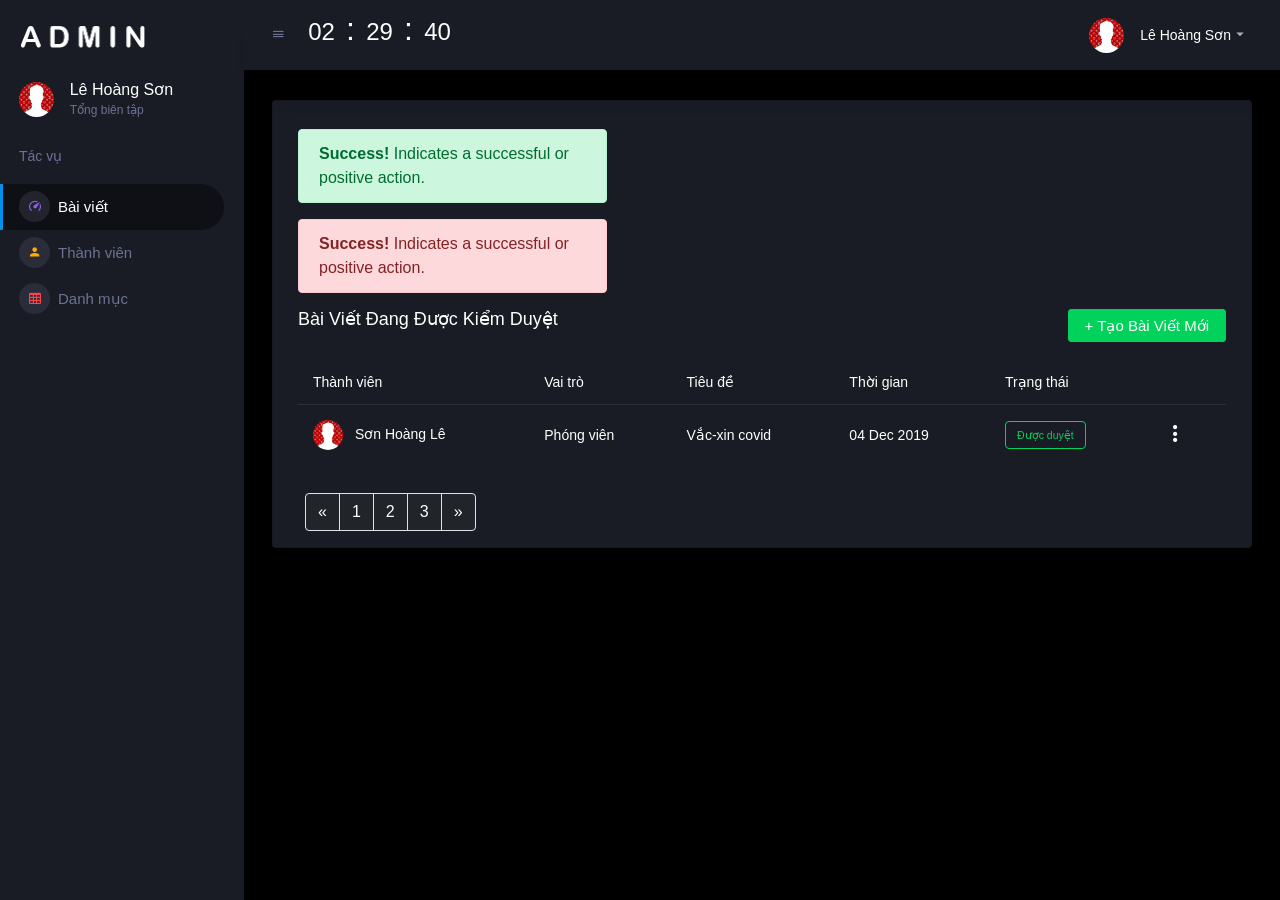
<file: template/index.html>
<!DOCTYPE html>
<html lang="en">
  <head>
    <!-- Required meta tags -->
    <meta charset="utf-8">
    <meta name="viewport" content="width=device-width, initial-scale=1, shrink-to-fit=no">
    <title>Admin</title>
    
    <!-- plugins:css -->
    <link rel="stylesheet" href="assets/vendors/mdi/css/materialdesignicons.min.css">
    <link rel="stylesheet" href="assets/vendors/css/vendor.bundle.base.css">
    <!-- endinject -->

    <!-- Plugin css for this page -->
    <link rel="stylesheet" href="assets/vendors/jvectormap/jquery-jvectormap.css">
    <link rel="stylesheet" href="assets/vendors/flag-icon-css/css/flag-icon.min.css">
    <link rel="stylesheet" href="assets/vendors/owl-carousel-2/owl.carousel.min.css">
    <link rel="stylesheet" href="assets/vendors/owl-carousel-2/owl.theme.default.min.css">
    <!-- End plugin css for this page -->

    <!-- Clock card -->
    <link rel="stylesheet" href="https://cdnjs.cloudflare.com/ajax/libs/twitter-bootstrap/4.0.0-beta.2/css/bootstrap.min.css" />
    <script src="https://cdnjs.cloudflare.com/ajax/libs/jquery/3.1.1/jquery.min.js"></script>
    <!-- CCEnd -->

    <!-- Layout styles -->
    <link rel="stylesheet" href="assets/css/style.css">
    <!-- End layout styles -->
    <link rel="shortcut icon" href="assets/images/web-logo.png" />
  </head>
  <body>
    <div class="container-scroller">
      <!-- sidebar -->
      <nav class="sidebar sidebar-offcanvas" id="sidebar">
        <div class="sidebar-brand-wrapper d-none d-lg-flex align-items-center justify-content-center fixed-top">
          <a class="sidebar-brand brand-logo" href="../template/index.html"><img src="assets/images/logo-Admin.svg" alt="logo" /></a>
          <a class="sidebar-brand brand-logo-mini" href="../template/index.html"><img src="assets/images/logo-mini-a.svg" alt="logo" /></a>
        </div>
        <ul class="nav">
          <li class="nav-item profile">
            <div class="profile-desc">
              <div class="profile-pic">
                <div class="count-indicator">
                  <img class="img-xs rounded-circle " src="assets/images/faces/face25.jpg" alt="">
                </div>
                <div class="profile-name">
                  <h5 class="mb-0 font-weight-normal">Lê Hoàng Sơn</h5>
                  <span>Tổng biên tập</span>
                </div>
              </div>
            </div>
          </li>

          <!-- Task -->
          <li class="nav-item nav-category">
            <span class="nav-link">Tác vụ</span>
          </li>
          <li class="nav-item menu-items">
            <a class="nav-link" href="/template/index.html">
              <span class="menu-icon">
                <i class="mdi mdi-speedometer"></i>
              </span>
              <span class="menu-title">Bài viết</span>
            </a>
          </li>
          </li>
          <li class="nav-item menu-items">
            <a class="nav-link" href="./pages/user/User.html">
              <span class="menu-icon">
                <i class="mdi mdi-account"></i>
              </span>
              <span class="menu-title">Thành viên</span>
            </a>
          </li>
          <li class="nav-item menu-items">
            <a class="nav-link" href="../template/pages/category/category.html">
              <span class="menu-icon">
                <i class="mdi mdi-table-large"></i>
              </span>
              <span class="menu-title"> Danh mục </span> </span>
            </a>
          </li>
        </ul>
      </nav>
      
      <!-- partial -->
      <div class="container-fluid page-body-wrapper">
        <!-- partial:partials/_navbar.html -->
        <nav class="navbar p-0 fixed-top d-flex flex-row">
          <div class="navbar-brand-wrapper d-flex d-lg-none align-items-center justify-content-center">
            <a class="navbar-brand brand-logo-mini" href="index.html"><img src="assets/images/logo-mini-a.svg" alt="logo" /></a>
          </div>
          <div class="navbar-menu-wrapper flex-grow d-flex align-items-stretch">
            <button class="navbar-toggler navbar-toggler align-self-center" type="button" data-toggle="minimize">
              <span class="mdi mdi-menu"></span>
            </button>

            <!-- Clock -->
            <ul class="navbar-nav col-md-6">
              <li class="nav-item text-white clock-num">
                <h3 class="card-title text-center clock-text">
                  <div class="mt-2 d-flex flex-wrap justify-content-center">
                  <a><span class="badge hours"></span></a> :
                  <a><span class="badge min"></span></a> :
                  <a><span class="badge sec"></span></a>
                  </div>
                </h3>
              </li>
            </ul>

            <!-- Navbar -->
            <ul class="navbar-nav navbar-nav-right">
              <li class="nav-item dropdown">
                <a class="nav-link" id="profileDropdown" href="#" data-toggle="dropdown">
                  <div class="navbar-profile">
                    <img class="img-xs rounded-circle" src="assets/images/faces/face25.jpg" alt="">
                    <p class="mb-0 d-none d-sm-block navbar-profile-name">Lê Hoàng Sơn</p>
                    <i class="mdi mdi-menu-down d-none d-sm-block"></i>
                  </div>
                </a>
                <div class="dropdown-menu dropdown-menu-right navbar-dropdown preview-list" aria-labelledby="profileDropdown">
                  <h6 class="p-3 mb-0">Trang cá nhân</h6>
                  <div class="dropdown-divider"></div>
                  <a class="dropdown-item preview-item" href="../template/pages/forms/profile.html">
                    <div class="preview-thumbnail">
                      <div class="preview-icon bg-dark rounded-circle">
                        <i class="mdi mdi-settings text-success"></i>
                      </div>
                    </div>
                    <div class="preview-item-content">
                      <p class="preview-subject mb-1">Cài đặt</p>
                    </div>
                  </a>
                  <div class="dropdown-divider"></div>
                  <a class="dropdown-item preview-item" href="../template/pages/Login/login.html">
                    <div class="preview-thumbnail">
                      <div class="preview-icon bg-dark rounded-circle">
                        <i class="mdi mdi-logout text-danger"></i>
                      </div>
                    </div>
                    <div class="preview-item-content">
                      <p class="preview-subject mb-1">Đăng xuất</p>
                    </div>
                  </a>
                </div>
              </li>
            </ul>
          </div>
        </nav>

<!-- Main -->
<div class="main-panel">
  <div class="content-wrapper">
    <div class="row ">
      <div class="col-lg-12 grid-margin stretch-card">
        <div class="card">
          <div class="card-body">

            <div class="alert alert-success col-4">
              <strong>Success!</strong> Indicates a successful or positive action.
            </div>

            <div class="alert alert-danger col-4">
              <strong>Success!</strong> Indicates a successful or positive action.
            </div>
            
            <!-- button new post -->
            <div class="card-title nav-item dropdown d-flex justify-content-between">
              <h4> Bài viết đang được kiểm duyệt </h4>
              <a class="nav-link btn btn-success create-new-button" id="createbuttonDropdown"href="../template/pages/forms/post.html">+ Tạo bài viết mới</a>
            </div>

            <div class="table-responsive">
              <table class="table">
                <thead>
                  <tr>
                    <th> Thành viên </th>
                    <th> Vai trò </th>
                    <th> Tiêu đề </th>
                    <th> Thời gian </th>
                    <th> Trạng thái </th>
                  </tr>
                </thead>
                <tbody>
                  <tr>
                    <td>
                      <img src="assets/images/faces/face25.jpg" alt="image" />
                      <span class="pl-2">Sơn Hoàng Lê</span>
                    </td>
                    <td> Phóng viên </td>
                    <td> Vắc-xin covid </td>
                    <td> 04 Dec 2019 </td>
                    <td>
                      <div class="badge badge-outline-success">Được duyệt</div>
                    </td>

                    <!-- dropdown -->
                    <td>
                      <a href="#" id="profile-dropdown" data-toggle="dropdown"><i class="mdi mdi-dots-vertical"></i></a>
                      <div class="dropdown-menu dropdown-menu-right sidebar-dropdown preview-list" aria-labelledby="profile-dropdown">
                        <a href="#" class="dropdown-item preview-item" id="test-dropdown">
                          <div class="preview-thumbnail">
                            <div class="preview-icon">
                              <i class="mdi mdi-eye text-info"></i>
                            </div>
                          </div>
                          <div class="preview-item-content">
                            <p class="preview-subject ellipsis mb-1 text-small">Xem trước</p>
                          </div>
                        </a>
                        <div class="dropdown-divider"></div>
                        <a href="#" class="dropdown-item preview-item" id="test-dropdown">
                          <div class="preview-thumbnail">
                            <div class="preview-icon">
                              <i class="mdi mdi-border-color text-info"></i>
                            </div>
                          </div>
                          <div class="preview-item-content">
                            <p class="preview-subject ellipsis mb-1 text-small">Chỉnh sửa</p>
                          </div>
                        </a>
                        <div class="dropdown-divider"></div>
                        <a href="#" class="dropdown-item preview-item" id="test-dropdown">
                          <div class="preview-thumbnail">
                            <div class="preview-icon">
                              <i class="mdi mdi-delete text-success"></i>
                            </div>
                          </div>
                          <div class="preview-item-content">
                            <p class="preview-subject ellipsis mb-1 text-small">Xóa</p>
                          </div>
                        </a>
                      </div>
                    </td>
                  </tr>
                  
                </tbody>
              </table>
            </div>
          </div>

          <nav aria-label="Page navigation example">
            <ul class="pagination">
              <li class="page-item">
                <a class="page-link" href="#" aria-label="Previous">
                  <span aria-hidden="true">&laquo;</span>
                </a>
              </li>
              <li class="page-item"><a class="page-link" href="#">1</a></li>
              <li class="page-item"><a class="page-link" href="#">2</a></li>
              <li class="page-item"><a class="page-link" href="#">3</a></li>
              <li class="page-item">
                <a class="page-link" href="#" aria-label="Next">
                  <span aria-hidden="true">&raquo;</span>
                </a>
              </li>
            </ul>
          </nav>

        </div>
      </div>

    </div>
  </div>
  <!-- content-wrapper ends -->
  <!-- footer.html -->
  <footer class="footer">
   
  </footer>
  
</div>
</div>
</div>

    <!-- plugins:js -->
    <script src="assets/vendors/js/vendor.bundle.base.js"></script>
    <script src="assets/vendors/owl-carousel-2/owl.carousel.min.js"></script>
    <script src="assets/js/misc.js"></script>
    <script src="assets/js/clock.js"></script>

  </body>
</html>
</file>
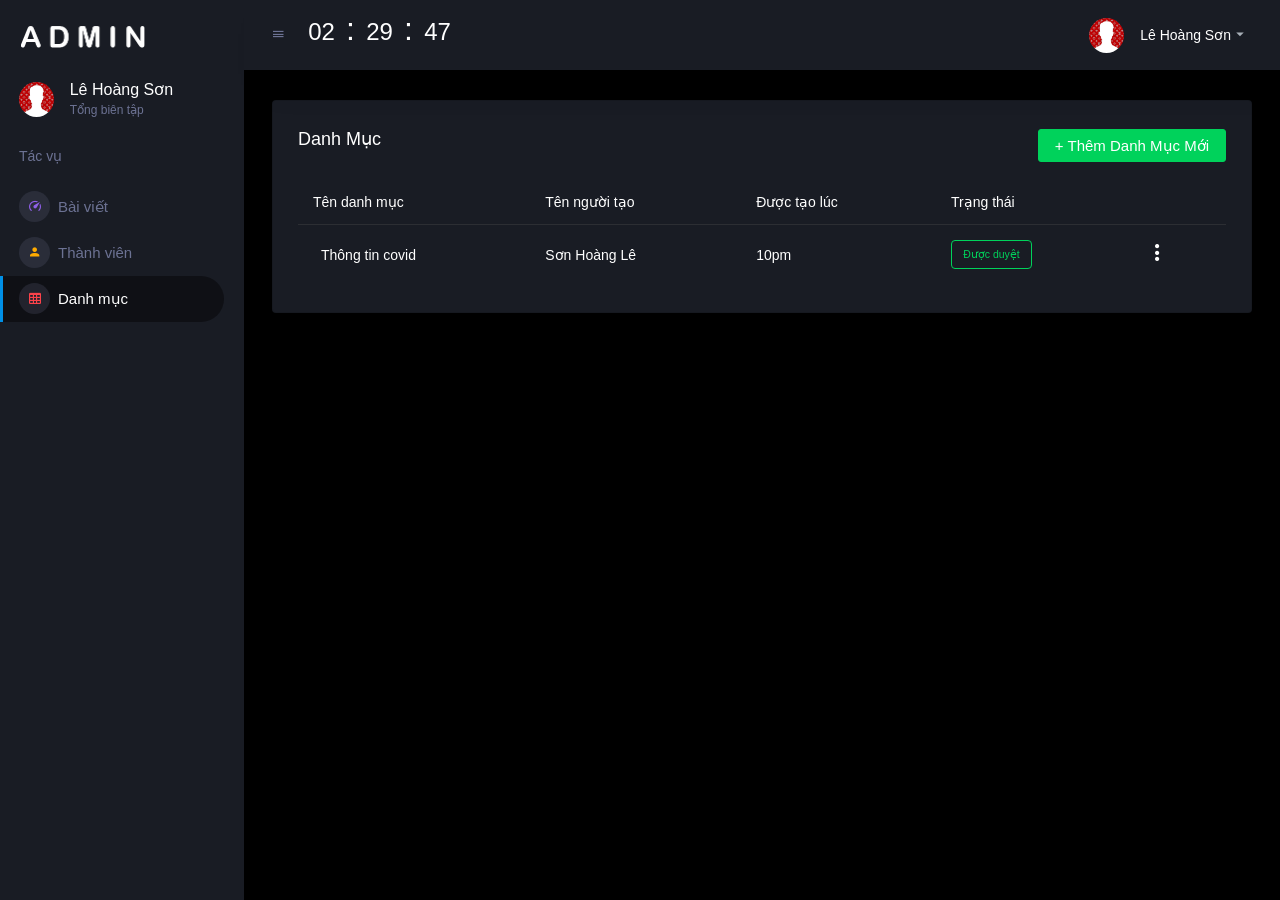
<file: template/pages/category/category.html>
<!DOCTYPE html>
<html lang="en">
  <head>
    <!-- Required meta tags -->
    <meta charset="utf-8">
    <meta name="viewport" content="width=device-width, initial-scale=1, shrink-to-fit=no">
    <title>Danh mục</title>
    <!-- plugins:css -->
    <link rel="stylesheet" href="../../assets/vendors/mdi/css/materialdesignicons.min.css">
    <link rel="stylesheet" href="../../assets/vendors/css/vendor.bundle.base.css">
    <!-- endinject -->

     <!-- Clock card -->
     <link rel="stylesheet" href="https://cdnjs.cloudflare.com/ajax/libs/twitter-bootstrap/4.0.0-beta.2/css/bootstrap.min.css" />
     <script src="https://cdnjs.cloudflare.com/ajax/libs/jquery/3.1.1/jquery.min.js"></script>
     <!-- CCEnd -->

    <!-- Layout styles -->
    <link rel="stylesheet" href="../../assets/css/style.css">
    <!-- End layout styles -->
    <link rel="shortcut icon" href="../../assets/images/web-logo.png" />
  </head>
  <body>
    <div class="container-scroller">
      <!-- partial:../../partials/_sidebar.html -->
      <nav class="sidebar sidebar-offcanvas" id="sidebar">
        <div class="sidebar-brand-wrapper d-none d-lg-flex align-items-center justify-content-center fixed-top">
          <a class="sidebar-brand brand-logo" href="../../index.html"><img src="../../assets/images/logo-Admin.svg" alt="logo" /></a>
          <a class="sidebar-brand brand-logo-mini" href="../../index.html"><img src="../../assets/images/logo-mini-a.svg" alt="logo" /></a>
        </div>
        <ul class="nav">
          <li class="nav-item profile">
            <div class="profile-desc">
              <div class="profile-pic">
                <div class="count-indicator">
                  <img class="img-xs rounded-circle " src="../../assets/images/faces/face25.jpg" alt="">
                </div>
                <div class="profile-name">
                  <h5 class="mb-0 font-weight-normal">Lê Hoàng Sơn</h5>
                  <span>Tổng biên tập</span>
                </div>
              </div>
            </div>
          </li>

          <!-- Task -->
          <li class="nav-item nav-category">
            <span class="nav-link">Tác vụ</span>
          </li>
          <li class="nav-item menu-items">
            <a class="nav-link" href="../../index.html">
              <span class="menu-icon">
                <i class="mdi mdi-speedometer"></i>
              </span>
              <span class="menu-title">Bài viết</span>
            </a>
          </li>
          <li class="nav-item menu-items">
            <a class="nav-link" href="../user/User.html">
              <span class="menu-icon">
                <i class="mdi mdi-account"></i>
              </span>
              <span class="menu-title">Thành viên</span>
            </a>
          </li>
          <li class="nav-item menu-items">
            <a class="nav-link" href="../category/category.html">
              <span class="menu-icon">
                <i class="mdi mdi-table-large"></i>
              </span>
              <span class="menu-title">Danh mục</span>
            </a>
          </li>
        </ul>
      </nav>

      <!-- partial -->
      <div class="container-fluid page-body-wrapper">
        <!-- partial:../../partials/_navbar.html -->
        <nav class="navbar p-0 fixed-top d-flex flex-row">
          <div class="navbar-brand-wrapper d-flex d-lg-none align-items-center justify-content-center">
            <a class="navbar-brand brand-logo-mini" href="../../index.html"><img src="../../assets/images/logo-mini-a.svg" alt="logo" /></a>
          </div>
          <div class="navbar-menu-wrapper flex-grow d-flex align-items-stretch">
            <button class="navbar-toggler navbar-toggler align-self-center" type="button" data-toggle="minimize">
              <span class="mdi mdi-menu"></span>
            </button>

                <!-- Clock -->
                <ul class="navbar-nav col-md-6">
                  <li class="nav-item text-white clock-num">
                    <h3 class="card-title text-center clock-text">
                      <div class="mt-2 d-flex flex-wrap justify-content-center">
                      <a><span class="badge hours"></span></a> :
                      <a><span class="badge min"></span></a> :
                      <a><span class="badge sec"></span></a>
                      </div>
                    </h3>
                  </li>
                </ul>

            <ul class="navbar-nav navbar-nav-right">
              <li class="nav-item dropdown">
                <a class="nav-link" id="profileDropdown" href="#" data-toggle="dropdown">
                  <div class="navbar-profile">
                    <img class="img-xs rounded-circle" src="../../assets/images/faces/face25.jpg" alt="">
                    <p class="mb-0 d-none d-sm-block navbar-profile-name">Lê Hoàng Sơn</p>
                    <i class="mdi mdi-menu-down d-none d-sm-block"></i>
                  </div>
                </a>
                <div class="dropdown-menu dropdown-menu-right navbar-dropdown preview-list" aria-labelledby="profileDropdown">
                  <h6 class="p-3 mb-0">Trang cá nhân</h6>
                  <div class="dropdown-divider"></div>
                  <a class="dropdown-item preview-item" href="../forms/profile.html">
                    <div class="preview-thumbnail">
                      <div class="preview-icon bg-dark rounded-circle">
                        <i class="mdi mdi-settings text-success"></i>
                      </div>
                    </div>
                    <div class="preview-item-content">
                      <p class="preview-subject mb-1">Cài đặt</p>
                    </div>
                  </a>
                  <div class="dropdown-divider"></div>
                  <a class="dropdown-item preview-item" href="../Login/login.html">
                    <div class="preview-thumbnail">
                      <div class="preview-icon bg-dark rounded-circle">
                        <i class="mdi mdi-logout text-danger"></i>
                      </div>
                    </div>
                    <div class="preview-item-content">
                      <p class="preview-subject mb-1">Đăng xuất</p>
                    </div>
                  </a>
                </div>
              </li>
            </ul>
            <button class="navbar-toggler navbar-toggler-right d-lg-none align-self-center" type="button" data-toggle="offcanvas">
              <span class="mdi mdi-format-line-spacing"></span>
            </button>
          </div>
        </nav>

<!-- Main -->
<div class="main-panel">
  <div class="content-wrapper">
    <div class="row">
      <div class="col-lg-12 grid-margin stretch-card">
        <div class="card">
          <div class="card-body">

            <!-- button new cate -->
            <div class="card-title nav-item dropdown d-flex justify-content-between">
            <h4> Danh mục </h4>
            <a class="nav-link btn btn-success create-new-button" id="createbuttonDropdown"href="../template/pages/forms/post.html">+ Thêm danh mục mới</a>
            </div>

            <div class="table-responsive">
              <table class="table">
                <thead>
                  <tr>
                    <th> Tên danh mục  </th>
                    <th> Tên người tạo </th>
                    <th> Được tạo lúc </th>
                    <th> Trạng thái </th>
                  </tr>
                </thead>
                <tbody>
                  <tr>
                    <td>
                      <!-- <img src="assets/images/faces/face1.jpg" alt="image" /> -->
                      <span class="pl-2">Thông tin covid</span>
                    </td>
                    <td> Sơn Hoàng Lê </td>
                    <td> 10pm </td>
                    <td>
                      <div class="badge badge-outline-success">Được duyệt</div>
                    </td>

                    <td>
                      <a href="#" id="profile-dropdown" data-toggle="dropdown"><i class="mdi mdi-dots-vertical"></i></a>
                      <div class="dropdown-menu dropdown-menu-right sidebar-dropdown preview-list" aria-labelledby="profile-dropdown">
                        <a href="#" class="dropdown-item preview-item" id="test-dropdown">
                          <div class="preview-thumbnail">
                            <div class="preview-icon">
                              <i class="mdi mdi-eye text-info"></i>
                            </div>
                          </div>
                          <div class="preview-item-content">
                            <p class="preview-subject ellipsis mb-1 text-small">Xem trước</p>
                          </div>
                        </a>
                        <div class="dropdown-divider"></div>
                        <a href="#" class="dropdown-item preview-item" id="test-dropdown">
                          <div class="preview-thumbnail">
                            <div class="preview-icon">
                              <i class="mdi mdi-border-color text-info"></i>
                            </div>
                          </div>
                          <div class="preview-item-content">
                            <p class="preview-subject ellipsis mb-1 text-small">Chỉnh sửa</p>
                          </div>
                        </a>
                        <div class="dropdown-divider"></div>
                        <a href="#" class="dropdown-item preview-item" id="test-dropdown">
                          <div class="preview-thumbnail">
                            <div class="preview-icon">
                              <i class="mdi mdi-delete text-success"></i>
                            </div>
                          </div>
                          <div class="preview-item-content">
                            <p class="preview-subject ellipsis mb-1 text-small">Xóa</p>
                          </div>
                        </a>
                      </div>
                    </td>

                </tbody>
              </table>
            </div>
          </div>
        </div>
      </div>
    </div>
  </div>
</div>
</div>
</div>

    <!-- plugins:js -->
    <script src="../../assets/vendors/js/vendor.bundle.base.js"></script>
    <script src="../../assets/js/misc.js"></script>
    <script src="../../assets/js/clock.js"></script>
    <!-- End custom js for this page -->
  </body>
</html>
</file>
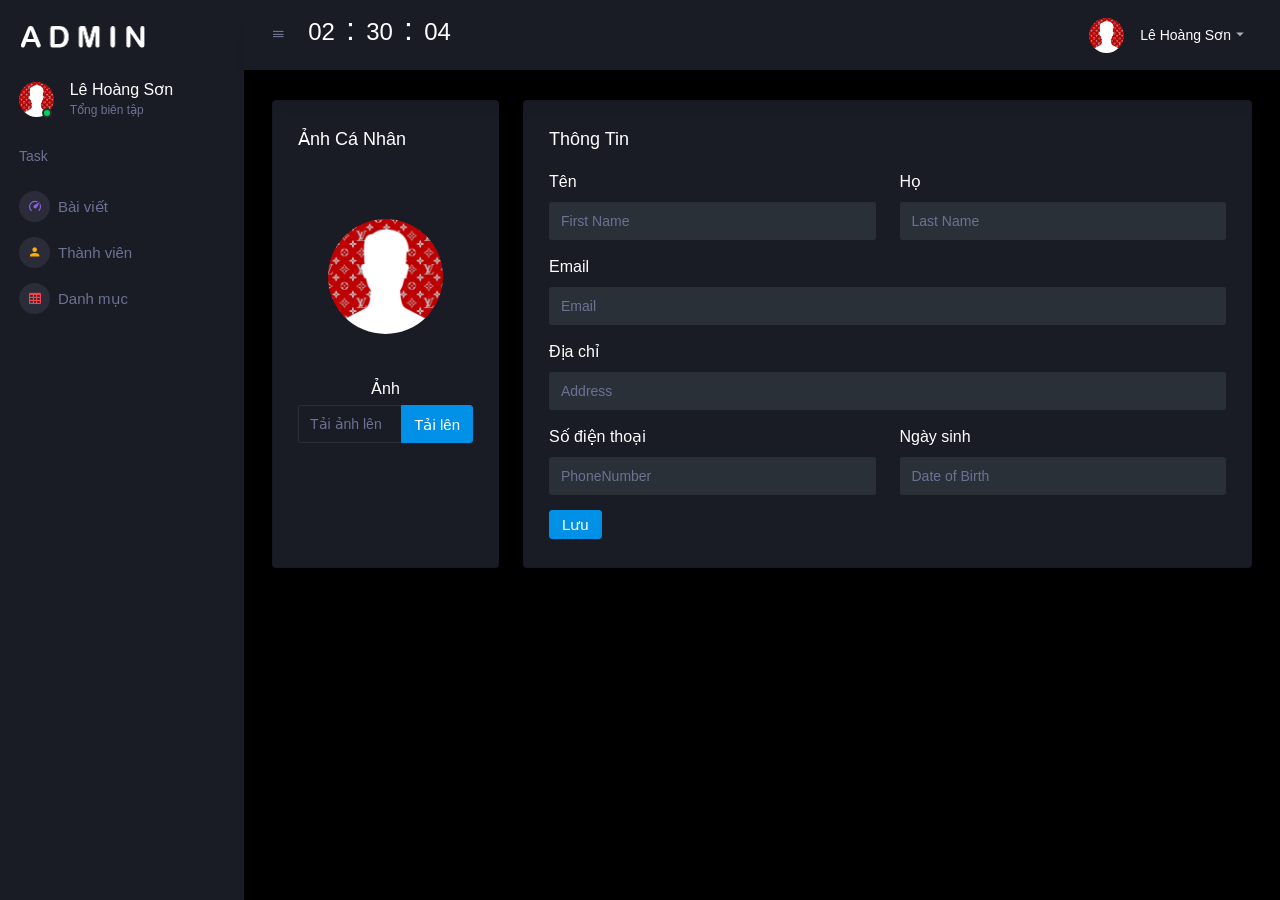
<file: template/pages/forms/profile.html>
<!DOCTYPE html>
<html lang="en">
  <head>
    <!-- Required meta tags -->
    <meta charset="utf-8">
    <meta name="viewport" content="width=device-width, initial-scale=1, shrink-to-fit=no">
    <title>Trang cá nhân</title>
    <!-- plugins:css -->
    <link rel="stylesheet" href="../../assets/vendors/mdi/css/materialdesignicons.min.css">
    <link rel="stylesheet" href="../../assets/vendors/css/vendor.bundle.base.css">
    <!-- endinject -->
    
    <!-- Plugin css for this page -->
    <link rel="stylesheet" href="https://cdnjs.cloudflare.com/ajax/libs/twitter-bootstrap/4.0.0-beta.2/css/bootstrap.min.css" />
    <script src="https://cdnjs.cloudflare.com/ajax/libs/jquery/3.1.1/jquery.min.js"></script>
    <!-- End Plugin css for this page -->

    <!-- inject:css -->
    <!-- endinject -->

    <!-- Layout styles -->
    <link rel="stylesheet" href="../../assets/css/style.css">
    <!-- End layout styles -->
    <link rel="shortcut icon" href="../../assets/images/web-logo.png" />
  </head>
  <body>
    <div class="container-scroller">
      <!-- partial:../../partials/_sidebar.html -->
      <nav class="sidebar sidebar-offcanvas" id="sidebar">
        <div class="sidebar-brand-wrapper d-none d-lg-flex align-items-center justify-content-center fixed-top">
          <a class="sidebar-brand brand-logo" href="index.html"><img src="../../assets/images/logo-Admin.svg" alt="logo" /></a>
          <a class="sidebar-brand brand-logo-mini" href="index.html"><img src="../../assets/images/logo-mini-a.svg" alt="logo" /></a>
        </div>
        <ul class="nav">
          <li class="nav-item profile">
            <div class="profile-desc">
              <div class="profile-pic">
                <div class="count-indicator">
                  <img class="img-xs rounded-circle " src="../../assets/images/faces/face25.jpg" alt="">
                  <span class="count bg-success"></span>
                </div>
                <div class="profile-name">
                  <h5 class="mb-0 font-weight-normal">Lê Hoàng Sơn</h5>
                  <span>Tổng biên tập</span>
                </div>
              </div>
            </div>
          </li>

          <!-- Task -->
          <li class="nav-item nav-category">
            <span class="nav-link">Task</span>
          </li>
          <li class="nav-item menu-items">
            <a class="nav-link" href="../../index.html">
              <span class="menu-icon">
                <i class="mdi mdi-speedometer"></i>
              </span>
              <span class="menu-title">Bài viết</span>
            </a>
          </li>
          </li>
          <li class="nav-item menu-items">
            <a class="nav-link" href="../user/User.html">
              <span class="menu-icon">
                <i class="mdi mdi-account"></i>
              </span>
              <span class="menu-title">Thành viên</span>
            </a>
          </li>
          <li class="nav-item menu-items">
            <a class="nav-link" href="../category/category.html">
              <span class="menu-icon">
                <i class="mdi mdi-table-large"></i>
              </span>
              <span class="menu-title">Danh mục</span>
            </a>
          </li>
        </ul>
      </nav>
      
      <!-- partial -->
      <div class="container-fluid page-body-wrapper">
        <!-- partial:../../partials/_navbar.html -->
        <nav class="navbar p-0 fixed-top d-flex flex-row">
          <div class="navbar-brand-wrapper d-flex d-lg-none align-items-center justify-content-center">
            <a class="navbar-brand brand-logo-mini" href="../../index.html"><img src="../../assets/images/logo-mini-a.svg" alt="logo" /></a>
          </div>
          <div class="navbar-menu-wrapper flex-grow d-flex align-items-stretch">
            <button class="navbar-toggler navbar-toggler align-self-center" type="button" data-toggle="minimize">
              <span class="mdi mdi-menu"></span>
            </button>

            <ul class="navbar-nav col-md-6">
              <li class="nav-item text-white clock-num">
                <h3 class="card-title text-center clock-text">
                  <div class="mt-2 d-flex flex-wrap justify-content-center">
                  <a><span class="badge hours"></span></a> :
                  <a><span class="badge min"></span></a> :
                  <a><span class="badge sec"></span></a>
                  </div>
                </h3>
              </li>
            </ul>

            <ul class="navbar-nav navbar-nav-right">
              <li class="nav-item dropdown">
                <a class="nav-link" id="profileDropdown" href="#" data-toggle="dropdown">
                  <div class="navbar-profile">
                    <img class="img-xs rounded-circle" src="../../assets/images/faces/face25.jpg" alt="">
                    <p class="mb-0 d-none d-sm-block navbar-profile-name">Lê Hoàng Sơn</p>
                    <i class="mdi mdi-menu-down d-none d-sm-block"></i>
                  </div>
                </a>
                <div class="dropdown-menu dropdown-menu-right navbar-dropdown preview-list" aria-labelledby="profileDropdown">
                  <h6 class="p-3 mb-0">Trang cá nhân</h6>
                  <div class="dropdown-divider"></div>
                  <a class="dropdown-item preview-item" href="profile.html">
                    <div class="preview-thumbnail">
                      <div class="preview-icon bg-dark rounded-circle">
                        <i class="mdi mdi-settings text-success"></i>
                      </div>
                    </div>
                    <div class="preview-item-content">
                      <p class="preview-subject mb-1">Cài đặt</p>
                    </div>
                  </a>
                  <div class="dropdown-divider"></div>
                  <a class="dropdown-item preview-item" href="../Login/login.html">
                    <div class="preview-thumbnail">
                      <div class="preview-icon bg-dark rounded-circle">
                        <i class="mdi mdi-logout text-danger"></i>
                      </div>
                    </div>
                    <div class="preview-item-content">
                      <p class="preview-subject mb-1">Đăng xuất</p>
                    </div>
                  </a>
                </div>
              </li>
            </ul>
            <button class="navbar-toggler navbar-toggler-right d-lg-none align-self-center" type="button" data-toggle="offcanvas">
              <span class="mdi mdi-format-line-spacing"></span>
            </button>
          </div>
        </nav>

 <!-- partial -->
<div class="main-panel">
  <div class="content-wrapper">

  <div class="row">
    <div class="col-md-3 grid-margin stretch-card">
      <div class="card">
        <div class="card-body">
            <div class="card-title">
              <h4 class="card-title mb-1">Ảnh cá nhân</h4>
            </div>
            <div class="text-center img-upload">
                <!-- Profile picture image-->
                <img class="img-fluid rounded-circle mb-1" src="../../assets/images/faces/face25.jpg" alt="..." style="max-width: 115px; max-height: 150px">
                
                <!-- Profile picture upload button-->
                <div class="img-button">
                  <form action="">
                    <div class="pro-button pic-button mb-3 form-group">
                      <label for="inputEmail" class="form-label"> Ảnh </label>
                      <input type="file" name="img[]" class="file-upload-default">
                      <div class="input-group col-xs-12">
                        <input type="text" class="form-control file-upload-info" disabled placeholder="Tải ảnh lên">
                        <span class="input-group-append">
                          <button class="file-upload-browse btn btn-primary" type="button">Tải lên</button>
                        </span>
                      </div>
                    </div>
                  </form>
                </div>

            </div>
        </div>
      </div>
    </div>

    <div class="col-md-9 grid-margin stretch-card">
      <div class="card">
        <div class="card-body">
          <div class="flex-row justify-content-between">
            <h4 class="card-title mb-1">Thông tin</h4>

            <!-- form1 -->
            <form class="row g-3">
              <div class="pro-button col-md-6">
                <label for="inputFirstName4" class="form-label">Tên</label>
                <input type="email" class="form-control" id="inputFirstName4" placeholder="First Name">
              </div>
              <div class="pro-button col-md-6">
                <label for="inputLastName4" class="form-label">Họ</label>
                <input type="password" class="form-control" id="inputLastName4" placeholder="Last Name">
              </div>
              <div class="pro-button col-12">
                <label for="inputEmail" class="form-label">Email</label>
                <input type="text" class="form-control" id="inputEmail" placeholder="Email">
              </div>
              <div class="pro-button col-12">
                <label for="inputAddress" class="form-label">Địa chỉ</label>
                <input type="text" class="form-control" id="inputAddress" placeholder="Address">
              </div>
              <div class="pro-button col-md-6">
                <label for="inputPhoneNumber" class="form-label">Số điện thoại</label>
                <input type="text" class="form-control" id="inputPhoneNumber" placeholder="PhoneNumber">
              </div>
              <div class="pro-button col-md-6">
                <label for="inputDateofBirth" class="form-label">Ngày sinh</label>
                <div class="col-md-6">
                </div>
                <input type="text" class="form-control" id="inputDateofBirth" placeholder="Date of Birth">
              </div>
              <div class="col-12 pro-button">
                <button type="submit" class="btn btn-primary">Lưu</button>
              </div>
            </form>
          </div>
        </div>
      </div>
    </div>
  </div>

  </div>
  <!-- content-wrapper ends -->
  <!-- partial -->
</div>
        <!-- main-panel ends -->
      </div>
      <!-- page-body-wrapper ends -->
    </div>

    <!-- plugins:js -->
    <script src="../../assets/vendors/js/vendor.bundle.base.js"></script>
    <script src="../../assets/js/misc.js"></script>
    <script src="../../assets/js/file-upload.js"></script>
    <script src="../../assets/js/clock.js"></script>
    <!-- End custom js for this page -->
  </body>
</html>
</file>
<file: template/assets/vendors/css/vendor.bundle.base.css>
/*
 * Container style
 */
.ps {
  overflow: hidden !important;
  overflow-anchor: none;
  -ms-overflow-style: none;
  touch-action: auto;
  -ms-touch-action: auto;
}

/*
 * Scrollbar rail styles
 */
.ps__rail-x {
  display: none;
  opacity: 0;
  transition: background-color .2s linear, opacity .2s linear;
  -webkit-transition: background-color .2s linear, opacity .2s linear;
  height: 15px;
  /* there must be 'bottom' or 'top' for ps__rail-x */
  bottom: 0px;
  /* please don't change 'position' */
  position: absolute;
}

.ps__rail-y {
  display: none;
  opacity: 0;
  transition: background-color .2s linear, opacity .2s linear;
  -webkit-transition: background-color .2s linear, opacity .2s linear;
  width: 15px;
  /* there must be 'right' or 'left' for ps__rail-y */
  right: 0;
  /* please don't change 'position' */
  position: absolute;
}

.ps--active-x > .ps__rail-x,
.ps--active-y > .ps__rail-y {
  display: block;
  background-color: transparent;
}

.ps:hover > .ps__rail-x,
.ps:hover > .ps__rail-y,
.ps--focus > .ps__rail-x,
.ps--focus > .ps__rail-y,
.ps--scrolling-x > .ps__rail-x,
.ps--scrolling-y > .ps__rail-y {
  opacity: 0.6;
}

.ps .ps__rail-x:hover,
.ps .ps__rail-y:hover,
.ps .ps__rail-x:focus,
.ps .ps__rail-y:focus,
.ps .ps__rail-x.ps--clicking,
.ps .ps__rail-y.ps--clicking {
  background-color: #eee;
  opacity: 0.9;
}

/*
 * Scrollbar thumb styles
 */
.ps__thumb-x {
  background-color: #aaa;
  border-radius: 6px;
  transition: background-color .2s linear, height .2s ease-in-out;
  -webkit-transition: background-color .2s linear, height .2s ease-in-out;
  height: 6px;
  /* there must be 'bottom' for ps__thumb-x */
  bottom: 2px;
  /* please don't change 'position' */
  position: absolute;
}

.ps__thumb-y {
  background-color: #aaa;
  border-radius: 6px;
  transition: background-color .2s linear, width .2s ease-in-out;
  -webkit-transition: background-color .2s linear, width .2s ease-in-out;
  width: 6px;
  /* there must be 'right' for ps__thumb-y */
  right: 2px;
  /* please don't change 'position' */
  position: absolute;
}

.ps__rail-x:hover > .ps__thumb-x,
.ps__rail-x:focus > .ps__thumb-x,
.ps__rail-x.ps--clicking .ps__thumb-x {
  background-color: #999;
  height: 11px;
}

.ps__rail-y:hover > .ps__thumb-y,
.ps__rail-y:focus > .ps__thumb-y,
.ps__rail-y.ps--clicking .ps__thumb-y {
  background-color: #999;
  width: 11px;
}

/* MS supports */
@supports (-ms-overflow-style: none) {
  .ps {
    overflow: auto !important;
  }
}

@media screen and (-ms-high-contrast: active), (-ms-high-contrast: none) {
  .ps {
    overflow: auto !important;
  }
}
</file>
<file: template/assets/vendors/flag-icon-css/css/flag-icon.min.css>
.flag-icon-background{background-size:contain;background-position:50%;background-repeat:no-repeat}.flag-icon{background-size:contain;background-position:50%;background-repeat:no-repeat;position:relative;display:inline-block;width:1.33333333em;line-height:1em}.flag-icon:before{content:'\00a0'}.flag-icon.flag-icon-squared{width:1em}.flag-icon-ad{background-image:url(../flags/4x3/ad.svg)}.flag-icon-ad.flag-icon-squared{background-image:url(../flags/1x1/ad.svg)}.flag-icon-ae{background-image:url(../flags/4x3/ae.svg)}.flag-icon-ae.flag-icon-squared{background-image:url(../flags/1x1/ae.svg)}.flag-icon-af{background-image:url(../flags/4x3/af.svg)}.flag-icon-af.flag-icon-squared{background-image:url(../flags/1x1/af.svg)}.flag-icon-ag{background-image:url(../flags/4x3/ag.svg)}.flag-icon-ag.flag-icon-squared{background-image:url(../flags/1x1/ag.svg)}.flag-icon-ai{background-image:url(../flags/4x3/ai.svg)}.flag-icon-ai.flag-icon-squared{background-image:url(../flags/1x1/ai.svg)}.flag-icon-al{background-image:url(../flags/4x3/al.svg)}.flag-icon-al.flag-icon-squared{background-image:url(../flags/1x1/al.svg)}.flag-icon-am{background-image:url(../flags/4x3/am.svg)}.flag-icon-am.flag-icon-squared{background-image:url(../flags/1x1/am.svg)}.flag-icon-ao{background-image:url(../flags/4x3/ao.svg)}.flag-icon-ao.flag-icon-squared{background-image:url(../flags/1x1/ao.svg)}.flag-icon-aq{background-image:url(../flags/4x3/aq.svg)}.flag-icon-aq.flag-icon-squared{background-image:url(../flags/1x1/aq.svg)}.flag-icon-ar{background-image:url(../flags/4x3/ar.svg)}.flag-icon-ar.flag-icon-squared{background-image:url(../flags/1x1/ar.svg)}.flag-icon-as{background-image:url(../flags/4x3/as.svg)}.flag-icon-as.flag-icon-squared{background-image:url(../flags/1x1/as.svg)}.flag-icon-at{background-image:url(../flags/4x3/at.svg)}.flag-icon-at.flag-icon-squared{background-image:url(../flags/1x1/at.svg)}.flag-icon-au{background-image:url(../flags/4x3/au.svg)}.flag-icon-au.flag-icon-squared{background-image:url(../flags/1x1/au.svg)}.flag-icon-aw{background-image:url(../flags/4x3/aw.svg)}.flag-icon-aw.flag-icon-squared{background-image:url(../flags/1x1/aw.svg)}.flag-icon-ax{background-image:url(../flags/4x3/ax.svg)}.flag-icon-ax.flag-icon-squared{background-image:url(../flags/1x1/ax.svg)}.flag-icon-az{background-image:url(../flags/4x3/az.svg)}.flag-icon-az.flag-icon-squared{background-image:url(../flags/1x1/az.svg)}.flag-icon-ba{background-image:url(../flags/4x3/ba.svg)}.flag-icon-ba.flag-icon-squared{background-image:url(../flags/1x1/ba.svg)}.flag-icon-bb{background-image:url(../flags/4x3/bb.svg)}.flag-icon-bb.flag-icon-squared{background-image:url(../flags/1x1/bb.svg)}.flag-icon-bd{background-image:url(../flags/4x3/bd.svg)}.flag-icon-bd.flag-icon-squared{background-image:url(../flags/1x1/bd.svg)}.flag-icon-be{background-image:url(../flags/4x3/be.svg)}.flag-icon-be.flag-icon-squared{background-image:url(../flags/1x1/be.svg)}.flag-icon-bf{background-image:url(../flags/4x3/bf.svg)}.flag-icon-bf.flag-icon-squared{background-image:url(../flags/1x1/bf.svg)}.flag-icon-bg{background-image:url(../flags/4x3/bg.svg)}.flag-icon-bg.flag-icon-squared{background-image:url(../flags/1x1/bg.svg)}.flag-icon-bh{background-image:url(../flags/4x3/bh.svg)}.flag-icon-bh.flag-icon-squared{background-image:url(../flags/1x1/bh.svg)}.flag-icon-bi{background-image:url(../flags/4x3/bi.svg)}.flag-icon-bi.flag-icon-squared{background-image:url(../flags/1x1/bi.svg)}.flag-icon-bj{background-image:url(../flags/4x3/bj.svg)}.flag-icon-bj.flag-icon-squared{background-image:url(../flags/1x1/bj.svg)}.flag-icon-bl{background-image:url(../flags/4x3/bl.svg)}.flag-icon-bl.flag-icon-squared{background-image:url(../flags/1x1/bl.svg)}.flag-icon-bm{background-image:url(../flags/4x3/bm.svg)}.flag-icon-bm.flag-icon-squared{background-image:url(../flags/1x1/bm.svg)}.flag-icon-bn{background-image:url(../flags/4x3/bn.svg)}.flag-icon-bn.flag-icon-squared{background-image:url(../flags/1x1/bn.svg)}.flag-icon-bo{background-image:url(../flags/4x3/bo.svg)}.flag-icon-bo.flag-icon-squared{background-image:url(../flags/1x1/bo.svg)}.flag-icon-bq{background-image:url(../flags/4x3/bq.svg)}.flag-icon-bq.flag-icon-squared{background-image:url(../flags/1x1/bq.svg)}.flag-icon-br{background-image:url(../flags/4x3/br.svg)}.flag-icon-br.flag-icon-squared{background-image:url(../flags/1x1/br.svg)}.flag-icon-bs{background-image:url(../flags/4x3/bs.svg)}.flag-icon-bs.flag-icon-squared{background-image:url(../flags/1x1/bs.svg)}.flag-icon-bt{background-image:url(../flags/4x3/bt.svg)}.flag-icon-bt.flag-icon-squared{background-image:url(../flags/1x1/bt.svg)}.flag-icon-bv{background-image:url(../flags/4x3/bv.svg)}.flag-icon-bv.flag-icon-squared{background-image:url(../flags/1x1/bv.svg)}.flag-icon-bw{background-image:url(../flags/4x3/bw.svg)}.flag-icon-bw.flag-icon-squared{background-image:url(../flags/1x1/bw.svg)}.flag-icon-by{background-image:url(../flags/4x3/by.svg)}.flag-icon-by.flag-icon-squared{background-image:url(../flags/1x1/by.svg)}.flag-icon-bz{background-image:url(../flags/4x3/bz.svg)}.flag-icon-bz.flag-icon-squared{background-image:url(../flags/1x1/bz.svg)}.flag-icon-ca{background-image:url(../flags/4x3/ca.svg)}.flag-icon-ca.flag-icon-squared{background-image:url(../flags/1x1/ca.svg)}.flag-icon-cc{background-image:url(../flags/4x3/cc.svg)}.flag-icon-cc.flag-icon-squared{background-image:url(../flags/1x1/cc.svg)}.flag-icon-cd{background-image:url(../flags/4x3/cd.svg)}.flag-icon-cd.flag-icon-squared{background-image:url(../flags/1x1/cd.svg)}.flag-icon-cf{background-image:url(../flags/4x3/cf.svg)}.flag-icon-cf.flag-icon-squared{background-image:url(../flags/1x1/cf.svg)}.flag-icon-cg{background-image:url(../flags/4x3/cg.svg)}.flag-icon-cg.flag-icon-squared{background-image:url(../flags/1x1/cg.svg)}.flag-icon-ch{background-image:url(../flags/4x3/ch.svg)}.flag-icon-ch.flag-icon-squared{background-image:url(../flags/1x1/ch.svg)}.flag-icon-ci{background-image:url(../flags/4x3/ci.svg)}.flag-icon-ci.flag-icon-squared{background-image:url(../flags/1x1/ci.svg)}.flag-icon-ck{background-image:url(../flags/4x3/ck.svg)}.flag-icon-ck.flag-icon-squared{background-image:url(../flags/1x1/ck.svg)}.flag-icon-cl{background-image:url(../flags/4x3/cl.svg)}.flag-icon-cl.flag-icon-squared{background-image:url(../flags/1x1/cl.svg)}.flag-icon-cm{background-image:url(../flags/4x3/cm.svg)}.flag-icon-cm.flag-icon-squared{background-image:url(../flags/1x1/cm.svg)}.flag-icon-cn{background-image:url(../flags/4x3/cn.svg)}.flag-icon-cn.flag-icon-squared{background-image:url(../flags/1x1/cn.svg)}.flag-icon-co{background-image:url(../flags/4x3/co.svg)}.flag-icon-co.flag-icon-squared{background-image:url(../flags/1x1/co.svg)}.flag-icon-cr{background-image:url(../flags/4x3/cr.svg)}.flag-icon-cr.flag-icon-squared{background-image:url(../flags/1x1/cr.svg)}.flag-icon-cu{background-image:url(../flags/4x3/cu.svg)}.flag-icon-cu.flag-icon-squared{background-image:url(../flags/1x1/cu.svg)}.flag-icon-cv{background-image:url(../flags/4x3/cv.svg)}.flag-icon-cv.flag-icon-squared{background-image:url(../flags/1x1/cv.svg)}.flag-icon-cw{background-image:url(../flags/4x3/cw.svg)}.flag-icon-cw.flag-icon-squared{background-image:url(../flags/1x1/cw.svg)}.flag-icon-cx{background-image:url(../flags/4x3/cx.svg)}.flag-icon-cx.flag-icon-squared{background-image:url(../flags/1x1/cx.svg)}.flag-icon-cy{background-image:url(../flags/4x3/cy.svg)}.flag-icon-cy.flag-icon-squared{background-image:url(../flags/1x1/cy.svg)}.flag-icon-cz{background-image:url(../flags/4x3/cz.svg)}.flag-icon-cz.flag-icon-squared{background-image:url(../flags/1x1/cz.svg)}.flag-icon-de{background-image:url(../flags/4x3/de.svg)}.flag-icon-de.flag-icon-squared{background-image:url(../flags/1x1/de.svg)}.flag-icon-dj{background-image:url(../flags/4x3/dj.svg)}.flag-icon-dj.flag-icon-squared{background-image:url(../flags/1x1/dj.svg)}.flag-icon-dk{background-image:url(../flags/4x3/dk.svg)}.flag-icon-dk.flag-icon-squared{background-image:url(../flags/1x1/dk.svg)}.flag-icon-dm{background-image:url(../flags/4x3/dm.svg)}.flag-icon-dm.flag-icon-squared{background-image:url(../flags/1x1/dm.svg)}.flag-icon-do{background-image:url(../flags/4x3/do.svg)}.flag-icon-do.flag-icon-squared{background-image:url(../flags/1x1/do.svg)}.flag-icon-dz{background-image:url(../flags/4x3/dz.svg)}.flag-icon-dz.flag-icon-squared{background-image:url(../flags/1x1/dz.svg)}.flag-icon-ec{background-image:url(../flags/4x3/ec.svg)}.flag-icon-ec.flag-icon-squared{background-image:url(../flags/1x1/ec.svg)}.flag-icon-ee{background-image:url(../flags/4x3/ee.svg)}.flag-icon-ee.flag-icon-squared{background-image:url(../flags/1x1/ee.svg)}.flag-icon-eg{background-image:url(../flags/4x3/eg.svg)}.flag-icon-eg.flag-icon-squared{background-image:url(../flags/1x1/eg.svg)}.flag-icon-eh{background-image:url(../flags/4x3/eh.svg)}.flag-icon-eh.flag-icon-squared{background-image:url(../flags/1x1/eh.svg)}.flag-icon-er{background-image:url(../flags/4x3/er.svg)}.flag-icon-er.flag-icon-squared{background-image:url(../flags/1x1/er.svg)}.flag-icon-es{background-image:url(../flags/4x3/es.svg)}.flag-icon-es.flag-icon-squared{background-image:url(../flags/1x1/es.svg)}.flag-icon-et{background-image:url(../flags/4x3/et.svg)}.flag-icon-et.flag-icon-squared{background-image:url(../flags/1x1/et.svg)}.flag-icon-fi{background-image:url(../flags/4x3/fi.svg)}.flag-icon-fi.flag-icon-squared{background-image:url(../flags/1x1/fi.svg)}.flag-icon-fj{background-image:url(../flags/4x3/fj.svg)}.flag-icon-fj.flag-icon-squared{background-image:url(../flags/1x1/fj.svg)}.flag-icon-fk{background-image:url(../flags/4x3/fk.svg)}.flag-icon-fk.flag-icon-squared{background-image:url(../flags/1x1/fk.svg)}.flag-icon-fm{background-image:url(../flags/4x3/fm.svg)}.flag-icon-fm.flag-icon-squared{background-image:url(../flags/1x1/fm.svg)}.flag-icon-fo{background-image:url(../flags/4x3/fo.svg)}.flag-icon-fo.flag-icon-squared{background-image:url(../flags/1x1/fo.svg)}.flag-icon-fr{background-image:url(../flags/4x3/fr.svg)}.flag-icon-fr.flag-icon-squared{background-image:url(../flags/1x1/fr.svg)}.flag-icon-ga{background-image:url(../flags/4x3/ga.svg)}.flag-icon-ga.flag-icon-squared{background-image:url(../flags/1x1/ga.svg)}.flag-icon-gb{background-image:url(../flags/4x3/gb.svg)}.flag-icon-gb.flag-icon-squared{background-image:url(../flags/1x1/gb.svg)}.flag-icon-gd{background-image:url(../flags/4x3/gd.svg)}.flag-icon-gd.flag-icon-squared{background-image:url(../flags/1x1/gd.svg)}.flag-icon-ge{background-image:url(../flags/4x3/ge.svg)}.flag-icon-ge.flag-icon-squared{background-image:url(../flags/1x1/ge.svg)}.flag-icon-gf{background-image:url(../flags/4x3/gf.svg)}.flag-icon-gf.flag-icon-squared{background-image:url(../flags/1x1/gf.svg)}.flag-icon-gg{background-image:url(../flags/4x3/gg.svg)}.flag-icon-gg.flag-icon-squared{background-image:url(../flags/1x1/gg.svg)}.flag-icon-gh{background-image:url(../flags/4x3/gh.svg)}.flag-icon-gh.flag-icon-squared{background-image:url(../flags/1x1/gh.svg)}.flag-icon-gi{background-image:url(../flags/4x3/gi.svg)}.flag-icon-gi.flag-icon-squared{background-image:url(../flags/1x1/gi.svg)}.flag-icon-gl{background-image:url(../flags/4x3/gl.svg)}.flag-icon-gl.flag-icon-squared{background-image:url(../flags/1x1/gl.svg)}.flag-icon-gm{background-image:url(../flags/4x3/gm.svg)}.flag-icon-gm.flag-icon-squared{background-image:url(../flags/1x1/gm.svg)}.flag-icon-gn{background-image:url(../flags/4x3/gn.svg)}.flag-icon-gn.flag-icon-squared{background-image:url(../flags/1x1/gn.svg)}.flag-icon-gp{background-image:url(../flags/4x3/gp.svg)}.flag-icon-gp.flag-icon-squared{background-image:url(../flags/1x1/gp.svg)}.flag-icon-gq{background-image:url(../flags/4x3/gq.svg)}.flag-icon-gq.flag-icon-squared{background-image:url(../flags/1x1/gq.svg)}.flag-icon-gr{background-image:url(../flags/4x3/gr.svg)}.flag-icon-gr.flag-icon-squared{background-image:url(../flags/1x1/gr.svg)}.flag-icon-gs{background-image:url(../flags/4x3/gs.svg)}.flag-icon-gs.flag-icon-squared{background-image:url(../flags/1x1/gs.svg)}.flag-icon-gt{background-image:url(../flags/4x3/gt.svg)}.flag-icon-gt.flag-icon-squared{background-image:url(../flags/1x1/gt.svg)}.flag-icon-gu{background-image:url(../flags/4x3/gu.svg)}.flag-icon-gu.flag-icon-squared{background-image:url(../flags/1x1/gu.svg)}.flag-icon-gw{background-image:url(../flags/4x3/gw.svg)}.flag-icon-gw.flag-icon-squared{background-image:url(../flags/1x1/gw.svg)}.flag-icon-gy{background-image:url(../flags/4x3/gy.svg)}.flag-icon-gy.flag-icon-squared{background-image:url(../flags/1x1/gy.svg)}.flag-icon-hk{background-image:url(../flags/4x3/hk.svg)}.flag-icon-hk.flag-icon-squared{background-image:url(../flags/1x1/hk.svg)}.flag-icon-hm{background-image:url(../flags/4x3/hm.svg)}.flag-icon-hm.flag-icon-squared{background-image:url(../flags/1x1/hm.svg)}.flag-icon-hn{background-image:url(../flags/4x3/hn.svg)}.flag-icon-hn.flag-icon-squared{background-image:url(../flags/1x1/hn.svg)}.flag-icon-hr{background-image:url(../flags/4x3/hr.svg)}.flag-icon-hr.flag-icon-squared{background-image:url(../flags/1x1/hr.svg)}.flag-icon-ht{background-image:url(../flags/4x3/ht.svg)}.flag-icon-ht.flag-icon-squared{background-image:url(../flags/1x1/ht.svg)}.flag-icon-hu{background-image:url(../flags/4x3/hu.svg)}.flag-icon-hu.flag-icon-squared{background-image:url(../flags/1x1/hu.svg)}.flag-icon-id{background-image:url(../flags/4x3/id.svg)}.flag-icon-id.flag-icon-squared{background-image:url(../flags/1x1/id.svg)}.flag-icon-ie{background-image:url(../flags/4x3/ie.svg)}.flag-icon-ie.flag-icon-squared{background-image:url(../flags/1x1/ie.svg)}.flag-icon-il{background-image:url(../flags/4x3/il.svg)}.flag-icon-il.flag-icon-squared{background-image:url(../flags/1x1/il.svg)}.flag-icon-im{background-image:url(../flags/4x3/im.svg)}.flag-icon-im.flag-icon-squared{background-image:url(../flags/1x1/im.svg)}.flag-icon-in{background-image:url(../flags/4x3/in.svg)}.flag-icon-in.flag-icon-squared{background-image:url(../flags/1x1/in.svg)}.flag-icon-io{background-image:url(../flags/4x3/io.svg)}.flag-icon-io.flag-icon-squared{background-image:url(../flags/1x1/io.svg)}.flag-icon-iq{background-image:url(../flags/4x3/iq.svg)}.flag-icon-iq.flag-icon-squared{background-image:url(../flags/1x1/iq.svg)}.flag-icon-ir{background-image:url(../flags/4x3/ir.svg)}.flag-icon-ir.flag-icon-squared{background-image:url(../flags/1x1/ir.svg)}.flag-icon-is{background-image:url(../flags/4x3/is.svg)}.flag-icon-is.flag-icon-squared{background-image:url(../flags/1x1/is.svg)}.flag-icon-it{background-image:url(../flags/4x3/it.svg)}.flag-icon-it.flag-icon-squared{background-image:url(../flags/1x1/it.svg)}.flag-icon-je{background-image:url(../flags/4x3/je.svg)}.flag-icon-je.flag-icon-squared{background-image:url(../flags/1x1/je.svg)}.flag-icon-jm{background-image:url(../flags/4x3/jm.svg)}.flag-icon-jm.flag-icon-squared{background-image:url(../flags/1x1/jm.svg)}.flag-icon-jo{background-image:url(../flags/4x3/jo.svg)}.flag-icon-jo.flag-icon-squared{background-image:url(../flags/1x1/jo.svg)}.flag-icon-jp{background-image:url(../flags/4x3/jp.svg)}.flag-icon-jp.flag-icon-squared{background-image:url(../flags/1x1/jp.svg)}.flag-icon-ke{background-image:url(../flags/4x3/ke.svg)}.flag-icon-ke.flag-icon-squared{background-image:url(../flags/1x1/ke.svg)}.flag-icon-kg{background-image:url(../flags/4x3/kg.svg)}.flag-icon-kg.flag-icon-squared{background-image:url(../flags/1x1/kg.svg)}.flag-icon-kh{background-image:url(../flags/4x3/kh.svg)}.flag-icon-kh.flag-icon-squared{background-image:url(../flags/1x1/kh.svg)}.flag-icon-ki{background-image:url(../flags/4x3/ki.svg)}.flag-icon-ki.flag-icon-squared{background-image:url(../flags/1x1/ki.svg)}.flag-icon-km{background-image:url(../flags/4x3/km.svg)}.flag-icon-km.flag-icon-squared{background-image:url(../flags/1x1/km.svg)}.flag-icon-kn{background-image:url(../flags/4x3/kn.svg)}.flag-icon-kn.flag-icon-squared{background-image:url(../flags/1x1/kn.svg)}.flag-icon-kp{background-image:url(../flags/4x3/kp.svg)}.flag-icon-kp.flag-icon-squared{background-image:url(../flags/1x1/kp.svg)}.flag-icon-kr{background-image:url(../flags/4x3/kr.svg)}.flag-icon-kr.flag-icon-squared{background-image:url(../flags/1x1/kr.svg)}.flag-icon-kw{background-image:url(../flags/4x3/kw.svg)}.flag-icon-kw.flag-icon-squared{background-image:url(../flags/1x1/kw.svg)}.flag-icon-ky{background-image:url(../flags/4x3/ky.svg)}.flag-icon-ky.flag-icon-squared{background-image:url(../flags/1x1/ky.svg)}.flag-icon-kz{background-image:url(../flags/4x3/kz.svg)}.flag-icon-kz.flag-icon-squared{background-image:url(../flags/1x1/kz.svg)}.flag-icon-la{background-image:url(../flags/4x3/la.svg)}.flag-icon-la.flag-icon-squared{background-image:url(../flags/1x1/la.svg)}.flag-icon-lb{background-image:url(../flags/4x3/lb.svg)}.flag-icon-lb.flag-icon-squared{background-image:url(../flags/1x1/lb.svg)}.flag-icon-lc{background-image:url(../flags/4x3/lc.svg)}.flag-icon-lc.flag-icon-squared{background-image:url(../flags/1x1/lc.svg)}.flag-icon-li{background-image:url(../flags/4x3/li.svg)}.flag-icon-li.flag-icon-squared{background-image:url(../flags/1x1/li.svg)}.flag-icon-lk{background-image:url(../flags/4x3/lk.svg)}.flag-icon-lk.flag-icon-squared{background-image:url(../flags/1x1/lk.svg)}.flag-icon-lr{background-image:url(../flags/4x3/lr.svg)}.flag-icon-lr.flag-icon-squared{background-image:url(../flags/1x1/lr.svg)}.flag-icon-ls{background-image:url(../flags/4x3/ls.svg)}.flag-icon-ls.flag-icon-squared{background-image:url(../flags/1x1/ls.svg)}.flag-icon-lt{background-image:url(../flags/4x3/lt.svg)}.flag-icon-lt.flag-icon-squared{background-image:url(../flags/1x1/lt.svg)}.flag-icon-lu{background-image:url(../flags/4x3/lu.svg)}.flag-icon-lu.flag-icon-squared{background-image:url(../flags/1x1/lu.svg)}.flag-icon-lv{background-image:url(../flags/4x3/lv.svg)}.flag-icon-lv.flag-icon-squared{background-image:url(../flags/1x1/lv.svg)}.flag-icon-ly{background-image:url(../flags/4x3/ly.svg)}.flag-icon-ly.flag-icon-squared{background-image:url(../flags/1x1/ly.svg)}.flag-icon-ma{background-image:url(../flags/4x3/ma.svg)}.flag-icon-ma.flag-icon-squared{background-image:url(../flags/1x1/ma.svg)}.flag-icon-mc{background-image:url(../flags/4x3/mc.svg)}.flag-icon-mc.flag-icon-squared{background-image:url(../flags/1x1/mc.svg)}.flag-icon-md{background-image:url(../flags/4x3/md.svg)}.flag-icon-md.flag-icon-squared{background-image:url(../flags/1x1/md.svg)}.flag-icon-me{background-image:url(../flags/4x3/me.svg)}.flag-icon-me.flag-icon-squared{background-image:url(../flags/1x1/me.svg)}.flag-icon-mf{background-image:url(../flags/4x3/mf.svg)}.flag-icon-mf.flag-icon-squared{background-image:url(../flags/1x1/mf.svg)}.flag-icon-mg{background-image:url(../flags/4x3/mg.svg)}.flag-icon-mg.flag-icon-squared{background-image:url(../flags/1x1/mg.svg)}.flag-icon-mh{background-image:url(../flags/4x3/mh.svg)}.flag-icon-mh.flag-icon-squared{background-image:url(../flags/1x1/mh.svg)}.flag-icon-mk{background-image:url(../flags/4x3/mk.svg)}.flag-icon-mk.flag-icon-squared{background-image:url(../flags/1x1/mk.svg)}.flag-icon-ml{background-image:url(../flags/4x3/ml.svg)}.flag-icon-ml.flag-icon-squared{background-image:url(../flags/1x1/ml.svg)}.flag-icon-mm{background-image:url(../flags/4x3/mm.svg)}.flag-icon-mm.flag-icon-squared{background-image:url(../flags/1x1/mm.svg)}.flag-icon-mn{background-image:url(../flags/4x3/mn.svg)}.flag-icon-mn.flag-icon-squared{background-image:url(../flags/1x1/mn.svg)}.flag-icon-mo{background-image:url(../flags/4x3/mo.svg)}.flag-icon-mo.flag-icon-squared{background-image:url(../flags/1x1/mo.svg)}.flag-icon-mp{background-image:url(../flags/4x3/mp.svg)}.flag-icon-mp.flag-icon-squared{background-image:url(../flags/1x1/mp.svg)}.flag-icon-mq{background-image:url(../flags/4x3/mq.svg)}.flag-icon-mq.flag-icon-squared{background-image:url(../flags/1x1/mq.svg)}.flag-icon-mr{background-image:url(../flags/4x3/mr.svg)}.flag-icon-mr.flag-icon-squared{background-image:url(../flags/1x1/mr.svg)}.flag-icon-ms{background-image:url(../flags/4x3/ms.svg)}.flag-icon-ms.flag-icon-squared{background-image:url(../flags/1x1/ms.svg)}.flag-icon-mt{background-image:url(../flags/4x3/mt.svg)}.flag-icon-mt.flag-icon-squared{background-image:url(../flags/1x1/mt.svg)}.flag-icon-mu{background-image:url(../flags/4x3/mu.svg)}.flag-icon-mu.flag-icon-squared{background-image:url(../flags/1x1/mu.svg)}.flag-icon-mv{background-image:url(../flags/4x3/mv.svg)}.flag-icon-mv.flag-icon-squared{background-image:url(../flags/1x1/mv.svg)}.flag-icon-mw{background-image:url(../flags/4x3/mw.svg)}.flag-icon-mw.flag-icon-squared{background-image:url(../flags/1x1/mw.svg)}.flag-icon-mx{background-image:url(../flags/4x3/mx.svg)}.flag-icon-mx.flag-icon-squared{background-image:url(../flags/1x1/mx.svg)}.flag-icon-my{background-image:url(../flags/4x3/my.svg)}.flag-icon-my.flag-icon-squared{background-image:url(../flags/1x1/my.svg)}.flag-icon-mz{background-image:url(../flags/4x3/mz.svg)}.flag-icon-mz.flag-icon-squared{background-image:url(../flags/1x1/mz.svg)}.flag-icon-na{background-image:url(../flags/4x3/na.svg)}.flag-icon-na.flag-icon-squared{background-image:url(../flags/1x1/na.svg)}.flag-icon-nc{background-image:url(../flags/4x3/nc.svg)}.flag-icon-nc.flag-icon-squared{background-image:url(../flags/1x1/nc.svg)}.flag-icon-ne{background-image:url(../flags/4x3/ne.svg)}.flag-icon-ne.flag-icon-squared{background-image:url(../flags/1x1/ne.svg)}.flag-icon-nf{background-image:url(../flags/4x3/nf.svg)}.flag-icon-nf.flag-icon-squared{background-image:url(../flags/1x1/nf.svg)}.flag-icon-ng{background-image:url(../flags/4x3/ng.svg)}.flag-icon-ng.flag-icon-squared{background-image:url(../flags/1x1/ng.svg)}.flag-icon-ni{background-image:url(../flags/4x3/ni.svg)}.flag-icon-ni.flag-icon-squared{background-image:url(../flags/1x1/ni.svg)}.flag-icon-nl{background-image:url(../flags/4x3/nl.svg)}.flag-icon-nl.flag-icon-squared{background-image:url(../flags/1x1/nl.svg)}.flag-icon-no{background-image:url(../flags/4x3/no.svg)}.flag-icon-no.flag-icon-squared{background-image:url(../flags/1x1/no.svg)}.flag-icon-np{background-image:url(../flags/4x3/np.svg)}.flag-icon-np.flag-icon-squared{background-image:url(../flags/1x1/np.svg)}.flag-icon-nr{background-image:url(../flags/4x3/nr.svg)}.flag-icon-nr.flag-icon-squared{background-image:url(../flags/1x1/nr.svg)}.flag-icon-nu{background-image:url(../flags/4x3/nu.svg)}.flag-icon-nu.flag-icon-squared{background-image:url(../flags/1x1/nu.svg)}.flag-icon-nz{background-image:url(../flags/4x3/nz.svg)}.flag-icon-nz.flag-icon-squared{background-image:url(../flags/1x1/nz.svg)}.flag-icon-om{background-image:url(../flags/4x3/om.svg)}.flag-icon-om.flag-icon-squared{background-image:url(../flags/1x1/om.svg)}.flag-icon-pa{background-image:url(../flags/4x3/pa.svg)}.flag-icon-pa.flag-icon-squared{background-image:url(../flags/1x1/pa.svg)}.flag-icon-pe{background-image:url(../flags/4x3/pe.svg)}.flag-icon-pe.flag-icon-squared{background-image:url(../flags/1x1/pe.svg)}.flag-icon-pf{background-image:url(../flags/4x3/pf.svg)}.flag-icon-pf.flag-icon-squared{background-image:url(../flags/1x1/pf.svg)}.flag-icon-pg{background-image:url(../flags/4x3/pg.svg)}.flag-icon-pg.flag-icon-squared{background-image:url(../flags/1x1/pg.svg)}.flag-icon-ph{background-image:url(../flags/4x3/ph.svg)}.flag-icon-ph.flag-icon-squared{background-image:url(../flags/1x1/ph.svg)}.flag-icon-pk{background-image:url(../flags/4x3/pk.svg)}.flag-icon-pk.flag-icon-squared{background-image:url(../flags/1x1/pk.svg)}.flag-icon-pl{background-image:url(../flags/4x3/pl.svg)}.flag-icon-pl.flag-icon-squared{background-image:url(../flags/1x1/pl.svg)}.flag-icon-pm{background-image:url(../flags/4x3/pm.svg)}.flag-icon-pm.flag-icon-squared{background-image:url(../flags/1x1/pm.svg)}.flag-icon-pn{background-image:url(../flags/4x3/pn.svg)}.flag-icon-pn.flag-icon-squared{background-image:url(../flags/1x1/pn.svg)}.flag-icon-pr{background-image:url(../flags/4x3/pr.svg)}.flag-icon-pr.flag-icon-squared{background-image:url(../flags/1x1/pr.svg)}.flag-icon-ps{background-image:url(../flags/4x3/ps.svg)}.flag-icon-ps.flag-icon-squared{background-image:url(../flags/1x1/ps.svg)}.flag-icon-pt{background-image:url(../flags/4x3/pt.svg)}.flag-icon-pt.flag-icon-squared{background-image:url(../flags/1x1/pt.svg)}.flag-icon-pw{background-image:url(../flags/4x3/pw.svg)}.flag-icon-pw.flag-icon-squared{background-image:url(../flags/1x1/pw.svg)}.flag-icon-py{background-image:url(../flags/4x3/py.svg)}.flag-icon-py.flag-icon-squared{background-image:url(../flags/1x1/py.svg)}.flag-icon-qa{background-image:url(../flags/4x3/qa.svg)}.flag-icon-qa.flag-icon-squared{background-image:url(../flags/1x1/qa.svg)}.flag-icon-re{background-image:url(../flags/4x3/re.svg)}.flag-icon-re.flag-icon-squared{background-image:url(../flags/1x1/re.svg)}.flag-icon-ro{background-image:url(../flags/4x3/ro.svg)}.flag-icon-ro.flag-icon-squared{background-image:url(../flags/1x1/ro.svg)}.flag-icon-rs{background-image:url(../flags/4x3/rs.svg)}.flag-icon-rs.flag-icon-squared{background-image:url(../flags/1x1/rs.svg)}.flag-icon-ru{background-image:url(../flags/4x3/ru.svg)}.flag-icon-ru.flag-icon-squared{background-image:url(../flags/1x1/ru.svg)}.flag-icon-rw{background-image:url(../flags/4x3/rw.svg)}.flag-icon-rw.flag-icon-squared{background-image:url(../flags/1x1/rw.svg)}.flag-icon-sa{background-image:url(../flags/4x3/sa.svg)}.flag-icon-sa.flag-icon-squared{background-image:url(../flags/1x1/sa.svg)}.flag-icon-sb{background-image:url(../flags/4x3/sb.svg)}.flag-icon-sb.flag-icon-squared{background-image:url(../flags/1x1/sb.svg)}.flag-icon-sc{background-image:url(../flags/4x3/sc.svg)}.flag-icon-sc.flag-icon-squared{background-image:url(../flags/1x1/sc.svg)}.flag-icon-sd{background-image:url(../flags/4x3/sd.svg)}.flag-icon-sd.flag-icon-squared{background-image:url(../flags/1x1/sd.svg)}.flag-icon-se{background-image:url(../flags/4x3/se.svg)}.flag-icon-se.flag-icon-squared{background-image:url(../flags/1x1/se.svg)}.flag-icon-sg{background-image:url(../flags/4x3/sg.svg)}.flag-icon-sg.flag-icon-squared{background-image:url(../flags/1x1/sg.svg)}.flag-icon-sh{background-image:url(../flags/4x3/sh.svg)}.flag-icon-sh.flag-icon-squared{background-image:url(../flags/1x1/sh.svg)}.flag-icon-si{background-image:url(../flags/4x3/si.svg)}.flag-icon-si.flag-icon-squared{background-image:url(../flags/1x1/si.svg)}.flag-icon-sj{background-image:url(../flags/4x3/sj.svg)}.flag-icon-sj.flag-icon-squared{background-image:url(../flags/1x1/sj.svg)}.flag-icon-sk{background-image:url(../flags/4x3/sk.svg)}.flag-icon-sk.flag-icon-squared{background-image:url(../flags/1x1/sk.svg)}.flag-icon-sl{background-image:url(../flags/4x3/sl.svg)}.flag-icon-sl.flag-icon-squared{background-image:url(../flags/1x1/sl.svg)}.flag-icon-sm{background-image:url(../flags/4x3/sm.svg)}.flag-icon-sm.flag-icon-squared{background-image:url(../flags/1x1/sm.svg)}.flag-icon-sn{background-image:url(../flags/4x3/sn.svg)}.flag-icon-sn.flag-icon-squared{background-image:url(../flags/1x1/sn.svg)}.flag-icon-so{background-image:url(../flags/4x3/so.svg)}.flag-icon-so.flag-icon-squared{background-image:url(../flags/1x1/so.svg)}.flag-icon-sr{background-image:url(../flags/4x3/sr.svg)}.flag-icon-sr.flag-icon-squared{background-image:url(../flags/1x1/sr.svg)}.flag-icon-ss{background-image:url(../flags/4x3/ss.svg)}.flag-icon-ss.flag-icon-squared{background-image:url(../flags/1x1/ss.svg)}.flag-icon-st{background-image:url(../flags/4x3/st.svg)}.flag-icon-st.flag-icon-squared{background-image:url(../flags/1x1/st.svg)}.flag-icon-sv{background-image:url(../flags/4x3/sv.svg)}.flag-icon-sv.flag-icon-squared{background-image:url(../flags/1x1/sv.svg)}.flag-icon-sx{background-image:url(../flags/4x3/sx.svg)}.flag-icon-sx.flag-icon-squared{background-image:url(../flags/1x1/sx.svg)}.flag-icon-sy{background-image:url(../flags/4x3/sy.svg)}.flag-icon-sy.flag-icon-squared{background-image:url(../flags/1x1/sy.svg)}.flag-icon-sz{background-image:url(../flags/4x3/sz.svg)}.flag-icon-sz.flag-icon-squared{background-image:url(../flags/1x1/sz.svg)}.flag-icon-tc{background-image:url(../flags/4x3/tc.svg)}.flag-icon-tc.flag-icon-squared{background-image:url(../flags/1x1/tc.svg)}.flag-icon-td{background-image:url(../flags/4x3/td.svg)}.flag-icon-td.flag-icon-squared{background-image:url(../flags/1x1/td.svg)}.flag-icon-tf{background-image:url(../flags/4x3/tf.svg)}.flag-icon-tf.flag-icon-squared{background-image:url(../flags/1x1/tf.svg)}.flag-icon-tg{background-image:url(../flags/4x3/tg.svg)}.flag-icon-tg.flag-icon-squared{background-image:url(../flags/1x1/tg.svg)}.flag-icon-th{background-image:url(../flags/4x3/th.svg)}.flag-icon-th.flag-icon-squared{background-image:url(../flags/1x1/th.svg)}.flag-icon-tj{background-image:url(../flags/4x3/tj.svg)}.flag-icon-tj.flag-icon-squared{background-image:url(../flags/1x1/tj.svg)}.flag-icon-tk{background-image:url(../flags/4x3/tk.svg)}.flag-icon-tk.flag-icon-squared{background-image:url(../flags/1x1/tk.svg)}.flag-icon-tl{background-image:url(../flags/4x3/tl.svg)}.flag-icon-tl.flag-icon-squared{background-image:url(../flags/1x1/tl.svg)}.flag-icon-tm{background-image:url(../flags/4x3/tm.svg)}.flag-icon-tm.flag-icon-squared{background-image:url(../flags/1x1/tm.svg)}.flag-icon-tn{background-image:url(../flags/4x3/tn.svg)}.flag-icon-tn.flag-icon-squared{background-image:url(../flags/1x1/tn.svg)}.flag-icon-to{background-image:url(../flags/4x3/to.svg)}.flag-icon-to.flag-icon-squared{background-image:url(../flags/1x1/to.svg)}.flag-icon-tr{background-image:url(../flags/4x3/tr.svg)}.flag-icon-tr.flag-icon-squared{background-image:url(../flags/1x1/tr.svg)}.flag-icon-tt{background-image:url(../flags/4x3/tt.svg)}.flag-icon-tt.flag-icon-squared{background-image:url(../flags/1x1/tt.svg)}.flag-icon-tv{background-image:url(../flags/4x3/tv.svg)}.flag-icon-tv.flag-icon-squared{background-image:url(../flags/1x1/tv.svg)}.flag-icon-tw{background-image:url(../flags/4x3/tw.svg)}.flag-icon-tw.flag-icon-squared{background-image:url(../flags/1x1/tw.svg)}.flag-icon-tz{background-image:url(../flags/4x3/tz.svg)}.flag-icon-tz.flag-icon-squared{background-image:url(../flags/1x1/tz.svg)}.flag-icon-ua{background-image:url(../flags/4x3/ua.svg)}.flag-icon-ua.flag-icon-squared{background-image:url(../flags/1x1/ua.svg)}.flag-icon-ug{background-image:url(../flags/4x3/ug.svg)}.flag-icon-ug.flag-icon-squared{background-image:url(../flags/1x1/ug.svg)}.flag-icon-um{background-image:url(../flags/4x3/um.svg)}.flag-icon-um.flag-icon-squared{background-image:url(../flags/1x1/um.svg)}.flag-icon-us{background-image:url(../flags/4x3/us.svg)}.flag-icon-us.flag-icon-squared{background-image:url(../flags/1x1/us.svg)}.flag-icon-uy{background-image:url(../flags/4x3/uy.svg)}.flag-icon-uy.flag-icon-squared{background-image:url(../flags/1x1/uy.svg)}.flag-icon-uz{background-image:url(../flags/4x3/uz.svg)}.flag-icon-uz.flag-icon-squared{background-image:url(../flags/1x1/uz.svg)}.flag-icon-va{background-image:url(../flags/4x3/va.svg)}.flag-icon-va.flag-icon-squared{background-image:url(../flags/1x1/va.svg)}.flag-icon-vc{background-image:url(../flags/4x3/vc.svg)}.flag-icon-vc.flag-icon-squared{background-image:url(../flags/1x1/vc.svg)}.flag-icon-ve{background-image:url(../flags/4x3/ve.svg)}.flag-icon-ve.flag-icon-squared{background-image:url(../flags/1x1/ve.svg)}.flag-icon-vg{background-image:url(../flags/4x3/vg.svg)}.flag-icon-vg.flag-icon-squared{background-image:url(../flags/1x1/vg.svg)}.flag-icon-vi{background-image:url(../flags/4x3/vi.svg)}.flag-icon-vi.flag-icon-squared{background-image:url(../flags/1x1/vi.svg)}.flag-icon-vn{background-image:url(../flags/4x3/vn.svg)}.flag-icon-vn.flag-icon-squared{background-image:url(../flags/1x1/vn.svg)}.flag-icon-vu{background-image:url(../flags/4x3/vu.svg)}.flag-icon-vu.flag-icon-squared{background-image:url(../flags/1x1/vu.svg)}.flag-icon-wf{background-image:url(../flags/4x3/wf.svg)}.flag-icon-wf.flag-icon-squared{background-image:url(../flags/1x1/wf.svg)}.flag-icon-ws{background-image:url(../flags/4x3/ws.svg)}.flag-icon-ws.flag-icon-squared{background-image:url(../flags/1x1/ws.svg)}.flag-icon-ye{background-image:url(../flags/4x3/ye.svg)}.flag-icon-ye.flag-icon-squared{background-image:url(../flags/1x1/ye.svg)}.flag-icon-yt{background-image:url(../flags/4x3/yt.svg)}.flag-icon-yt.flag-icon-squared{background-image:url(../flags/1x1/yt.svg)}.flag-icon-za{background-image:url(../flags/4x3/za.svg)}.flag-icon-za.flag-icon-squared{background-image:url(../flags/1x1/za.svg)}.flag-icon-zm{background-image:url(../flags/4x3/zm.svg)}.flag-icon-zm.flag-icon-squared{background-image:url(../flags/1x1/zm.svg)}.flag-icon-zw{background-image:url(../flags/4x3/zw.svg)}.flag-icon-zw.flag-icon-squared{background-image:url(../flags/1x1/zw.svg)}.flag-icon-es-ca{background-image:url(../flags/4x3/es-ca.svg)}.flag-icon-es-ca.flag-icon-squared{background-image:url(../flags/1x1/es-ca.svg)}.flag-icon-eu{background-image:url(../flags/4x3/eu.svg)}.flag-icon-eu.flag-icon-squared{background-image:url(../flags/1x1/eu.svg)}.flag-icon-gb-eng{background-image:url(../flags/4x3/gb-eng.svg)}.flag-icon-gb-eng.flag-icon-squared{background-image:url(../flags/1x1/gb-eng.svg)}.flag-icon-gb-nir{background-image:url(../flags/4x3/gb-nir.svg)}.flag-icon-gb-nir.flag-icon-squared{background-image:url(../flags/1x1/gb-nir.svg)}.flag-icon-gb-sct{background-image:url(../flags/4x3/gb-sct.svg)}.flag-icon-gb-sct.flag-icon-squared{background-image:url(../flags/1x1/gb-sct.svg)}.flag-icon-gb-wls{background-image:url(../flags/4x3/gb-wls.svg)}.flag-icon-gb-wls.flag-icon-squared{background-image:url(../flags/1x1/gb-wls.svg)}.flag-icon-un{background-image:url(../flags/4x3/un.svg)}.flag-icon-un.flag-icon-squared{background-image:url(../flags/1x1/un.svg)}.flag-icon-xk{background-image:url(../flags/4x3/xk.svg)}.flag-icon-xk.flag-icon-squared{background-image:url(../flags/1x1/xk.svg)}
</file>
